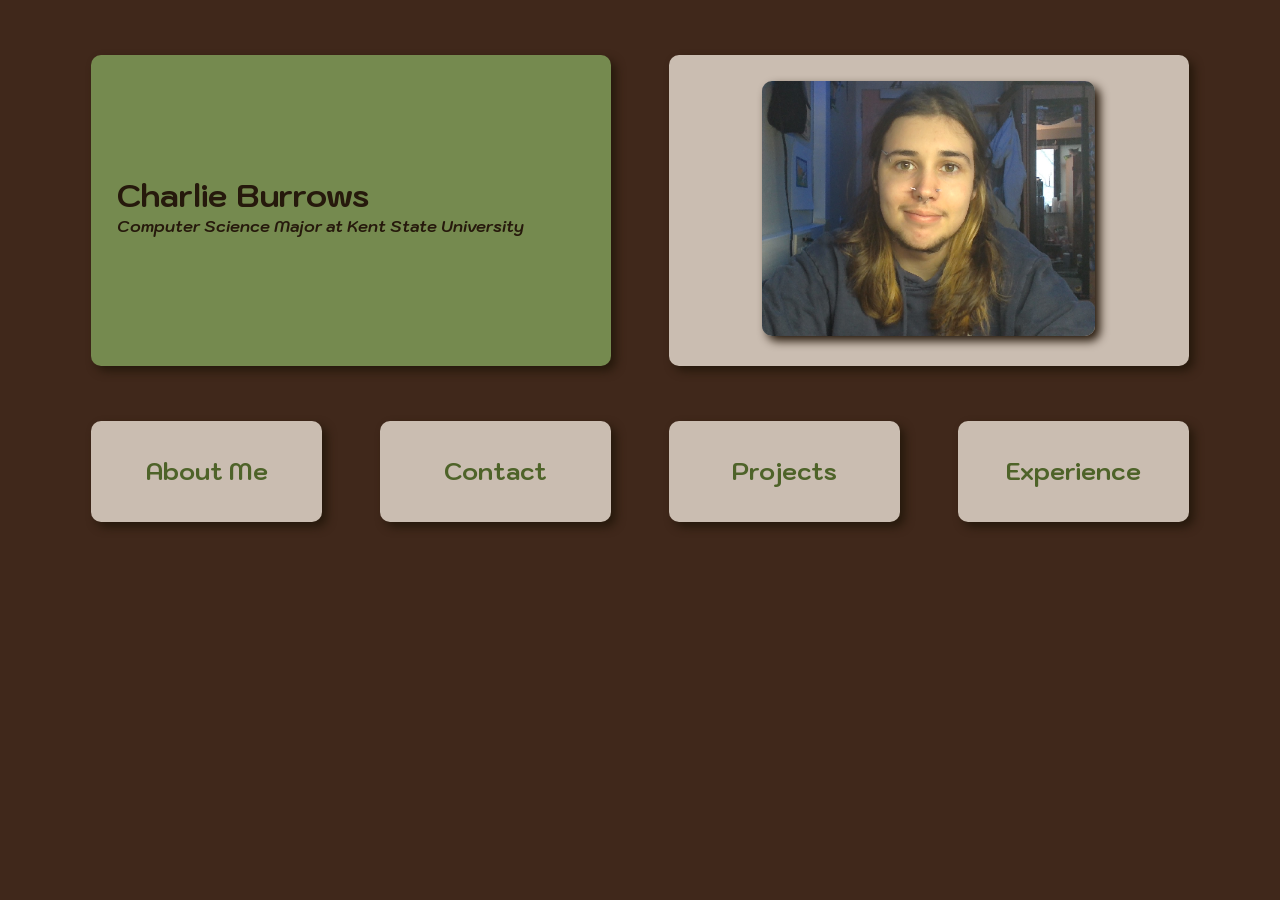
<file: index.html>
<!DOCTYPE html>
<head>
    <meta charset="UTF-8">
    <meta name="viewport" content="width=device-width, initial-scale=1.0">
    <title>Index</title>
    <link href="code/style.css" rel="stylesheet" type="text/css" media="all">
    <link href="https://fonts.googleapis.com/css?family=Kodchasan&display=swap" rel="stylesheet">
</head>
<body>
   <div class="mainBox">
      <div class="headerBox">
         <div class="titleCont">
            <div class="titletext" style="margin-top:20%">
               Charlie Burrows
            </div>
            <div class="bodytext">
               Computer Science Major at Kent State University
            </div>
         </div>
        <div class="cont imageCont">
            <img class="pic" src="images/mePicSmall.png" alt="picture of me">
         </div>
      </div>
      <div class="bodyBox">
         <a class="firstCont" href="about.html">
            <div class="linkBox cont">
                  About Me
            </div>
         </a>
         <a class="secondCont" href="contact.html">
            <div class="linkBox cont">
                  Contact
            </div>
         </a>
          <a class="thirdCont" href="projects.html">
            <div class="linkBox cont">
                  Projects
            </div>
         </a>
          <a class="fourthCont" href="experience.html">
            <div class="linkBox cont">
                  Experience
            </div>
         </a>
      </div>
   </div>
</body>
</file>
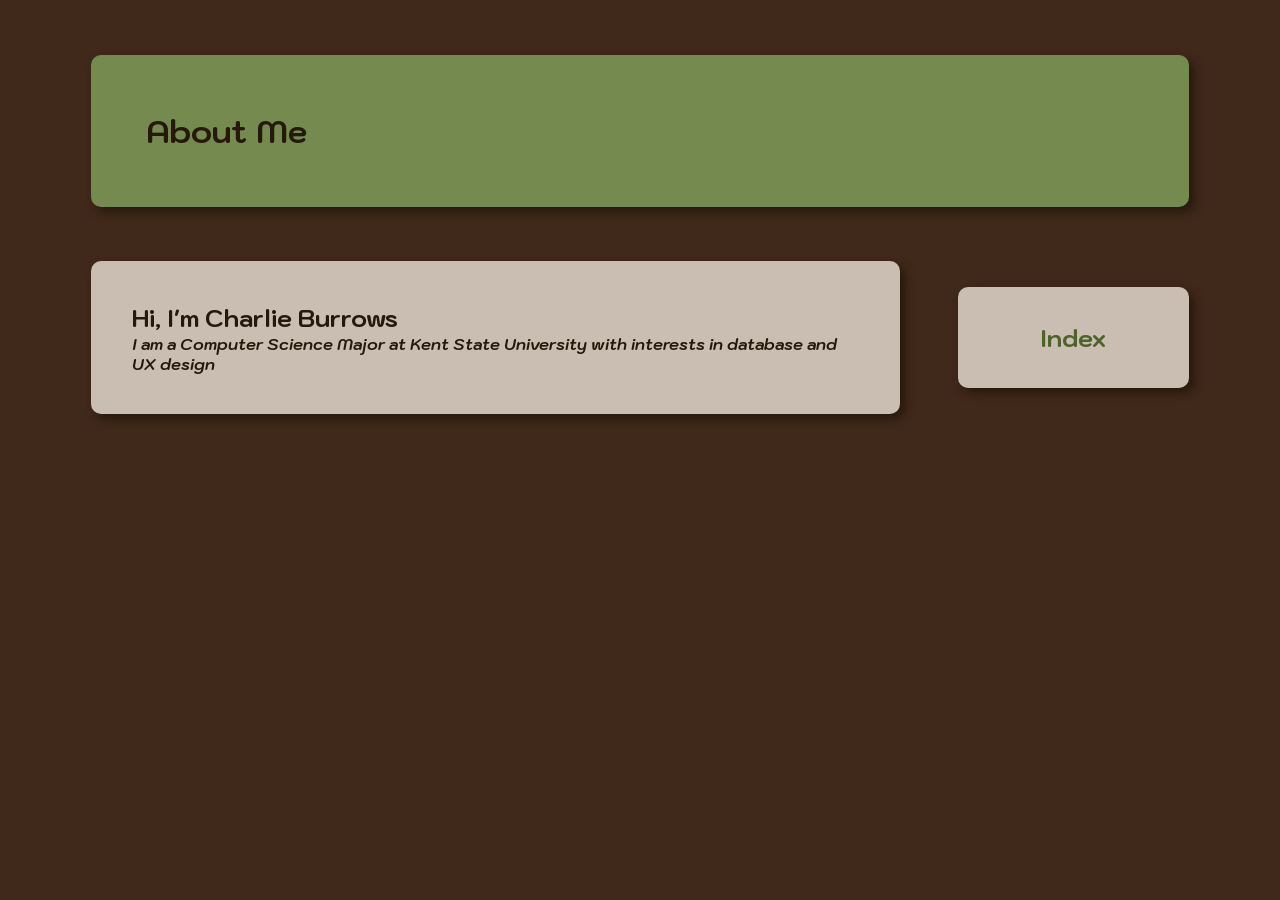
<file: about.html>
<!DOCTYPE html>
<head>
    <meta charset="UTF-8">
    <meta name="viewport" content="width=device-width, initial-scale=1.0">
    <title>About</title>
    <link href="code/style.css" rel="stylesheet" type="text/css" media="all">
    <link href="https://fonts.googleapis.com/css?family=Kodchasan&display=swap" rel="stylesheet">
</head>
<body>
   <div class="mainBox">
      <div class="headerBox">
         <div class="fullTitleCont titletext">About Me</div>
      </div>
      <div class="bodyBox">
         <div class="cont infoCont">
            <div class="subtitletext">Hi, I'm Charlie Burrows</div>
            <div class="bodytext">I am a Computer Science Major at Kent State University with interests in database and UX design</div>
         </div>
        <a class="fourthCont" href="index.html">
            <div class="linkBox cont">Index</div>
         </a>
      </div>
   </div>
</body>
</file>
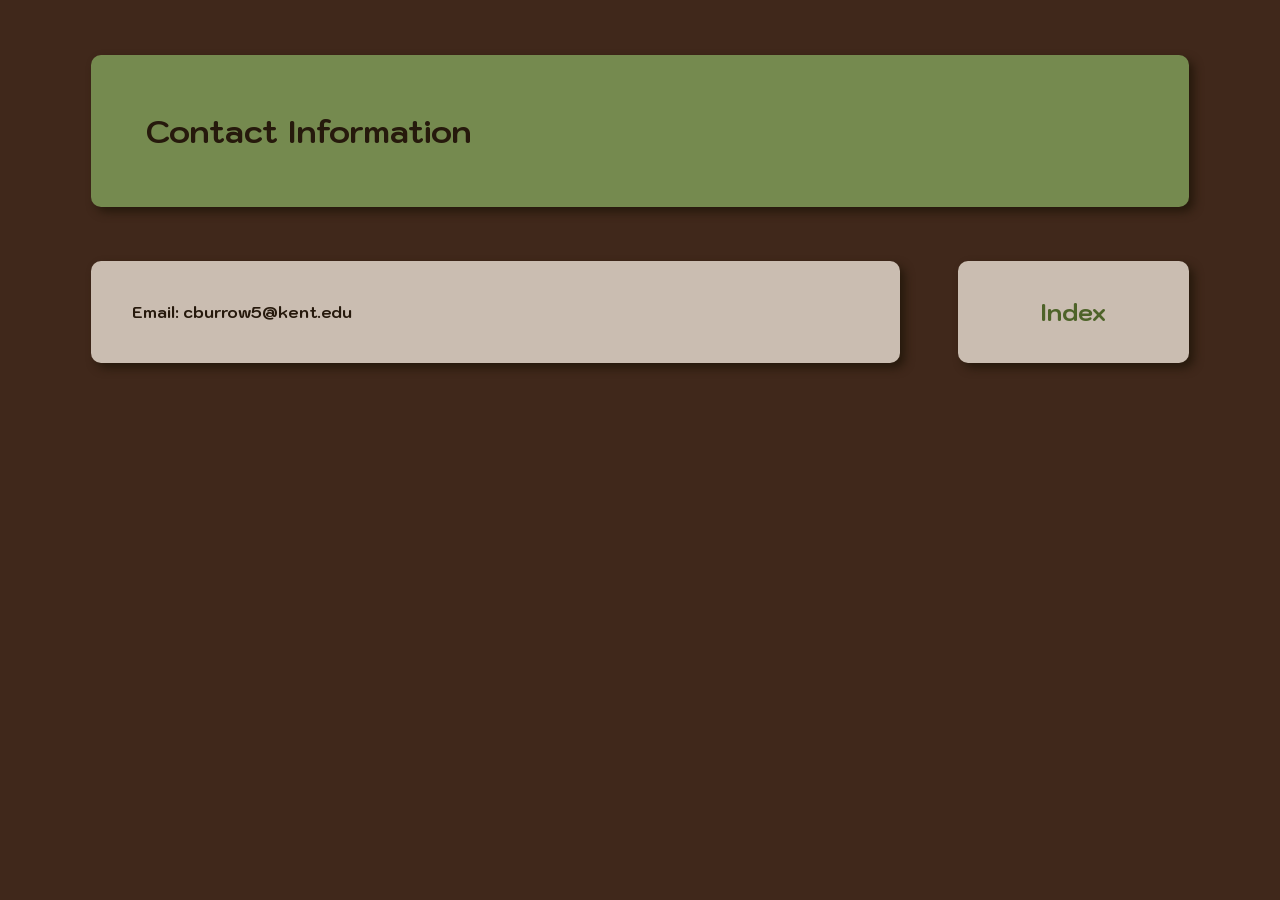
<file: contact.html>
<!DOCTYPE html>
<head>
    <meta charset="UTF-8">
    <meta name="viewport" content="width=device-width, initial-scale=1.0">
    <title>Contact</title>
    <link href="code/style.css" rel="stylesheet" type="text/css" media="all">
    <link href="https://fonts.googleapis.com/css?family=Kodchasan&display=swap" rel="stylesheet">
</head>
<body>
   <div class="mainBox">
      <div class="headerBox">
         <div class="fullTitleCont titletext">Contact Information</div>
      </div>
      <div class="bodyBox">
         <div class="cont infoCont">Email: cburrow5@kent.edu</div>
        <a class="fourthCont" href="index.html">
            <div class="linkBox cont">Index</div>
         </a>
      </div>
   </div>
</body>
</file>
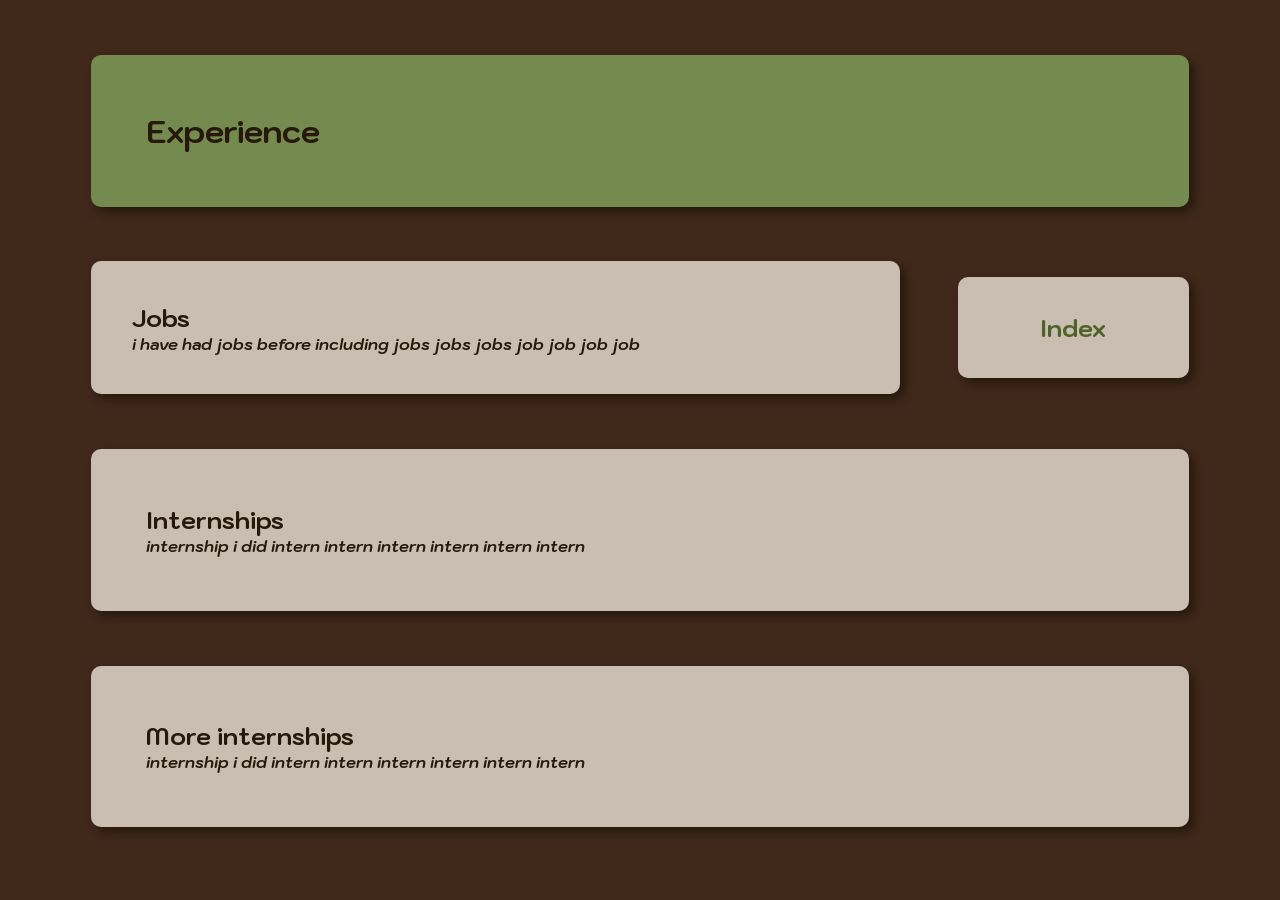
<file: experience.html>
<!DOCTYPE html>
<head>
    <meta charset="UTF-8">
    <meta name="viewport" content="width=device-width, initial-scale=1.0">
    <title>Experience</title>
    <link href="code/style.css" rel="stylesheet" type="text/css" media="all">
    <link href="https://fonts.googleapis.com/css?family=Kodchasan&display=swap" rel="stylesheet">
</head>
<body>
   <div class="mainBox">
      <div class="headerBox">
         <div class="fullTitleCont titletext">Experience</div>
      </div>
      <div class="bodyBox">
         <div class="cont infoCont">
            <div class="subtitletext">Jobs</div>
            <div class="bodytext">i have had jobs before including jobs jobs jobs job job job job</div>
         </div>
        <a class="fourthCont" href="index.html">
            <div class="linkBox cont">Index</div>
         </a>
          <div class="cont lowerInfoCont" style="margin-bottom:0%;">
            <div class="subtitletext">Internships</div>
            <div class="bodytext">internship i did intern intern intern intern intern intern</div>
         </div>
         <div class="cont lowerInfoCont">
            <div class="subtitletext">More internships</div>
            <div class="bodytext">internship i did intern intern intern intern intern intern</div>
         </div>
      </div>
   </div>
</body>
</file>
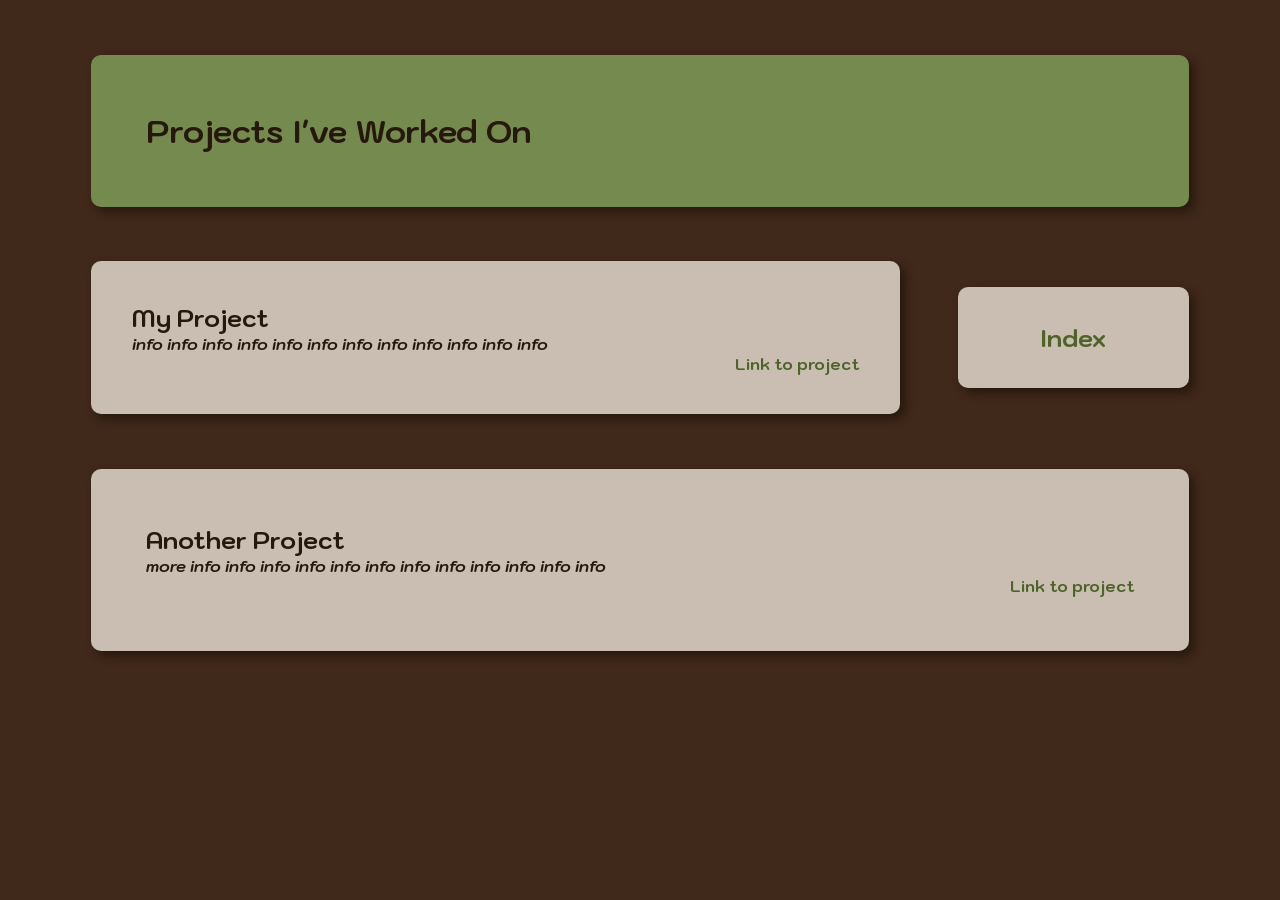
<file: projects.html>
<!DOCTYPE html>
<head>
    <meta charset="UTF-8">
    <meta name="viewport" content="width=device-width, initial-scale=1.0">
    <title>Projects</title>
    <link href="code/style.css" rel="stylesheet" type="text/css" media="all">
    <link href="https://fonts.googleapis.com/css?family=Kodchasan&display=swap" rel="stylesheet">
</head>
<body>
   <div class="mainBox">
      <div class="headerBox">
         <div class="fullTitleCont titletext">Projects I've Worked On</div>
      </div>
      <div class="bodyBox">
         <div class="cont infoCont">
            <div class="subtitletext">My Project</div>
            <div class="bodytext">info info info info info info info info info info info info</div>
            <div class="linktext">
               <a href="https://en.wikipedia.org/wiki/Project">Link to project</a>
            </div>
         </div>
        <a class="fourthCont" href="index.html">
            <div class="linkBox cont">Index</div>
         </a>
         <div class="cont lowerInfoCont">
            <div class="subtitletext">Another Project</div>
            <div class="bodytext">more info info info info info info info info info info info info</div>
            <div class="linktext">
               <a href="https://en.wikipedia.org/wiki/Project">Link to project</a>
            </div>
         </div>
      </div>
   </div>
</body>
</file>
<file: code/style.css>
body{
  background-color:rgb(64, 40, 27);
  color:rgb(38, 25, 12);
  display:grid;
  /*overflow:hidden;*/
  margin:0%;
  font-family: Kodchasan;
  font-weight: bold;
}
a,a:visited{
  text-decoration:none;
  font-style:normal;
  color:rgb(78, 99, 41);
}
a:hover{
  text-decoration:underline;
  font-style:italic;
  color:rgb(40, 49, 23);
}


.mainBox{
  display:grid;
  grid-template-columns:1fr 12fr 1fr;
  
}
.headerBox,.bodyBox{
  grid-column-start:2;
  grid-column-end:3;
  display:grid;
}
.headerBox{
  grid-template-columns:9fr 1fr 9fr;
  margin-bottom:5%;
  margin-top:5%;
}
.bodyBox{
  grid-template-columns:4fr 1fr 4fr 1fr 4fr 1fr 4fr;
}


.titleCont,.firstCont{
  grid-column-start: 1;
  grid-column-end: 2;
}
.imageCont,.secondCont{
  grid-column-start: 3;
  grid-column-end: 4;
}
.thirdCont{
  grid-column-start: 5;
  grid-column-end: 6;
}
.fourthCont{
  grid-column-start: 7;
  grid-column-end: 8;
}
.infoCont{
  grid-column-start: 1;
  grid-column-end:6;
}
.fullTitleCont{
  grid-column-start: 1;
  grid-column-end: 4;
}
.lowerInfoCont{
  grid-column-start:1;
  grid-column-end:8;
  margin-top:5%;
  margin-bottom:5%;
}

.firstCont,.secondCont, .thirdCont, .fourthCont{
  margin-top:auto;
  margin-bottom:auto;
}

.imageCont{
  text-align:center;
}
.linktext{
  text-align:right;
}
.titleCont,.fullTitleCont{
  background-color: rgb(117, 138, 79);
  box-shadow:5px 5px 10px rgb(38, 25, 12);
  padding:5%;
  border-radius:10px;
}
.cont{
  box-shadow:5px 5px 10px rgb(38, 25, 12);
  padding:5%;
  border-radius:10px;
  background-color: rgb(202, 189, 177);
}
.pic{
  box-shadow:5px 5px 10px rgb(38, 25, 12);
  max-width:100%;
  border-radius:10px;
}
.titletext{
  font-size:2em;
}
.subtitletext{
  font-size:1.5em;
}
.bodytext{
  font-size:1em;
  font-style:italic;
}
.linkBox{
  font-size:1.5em;
  padding-top:15%;
  padding-bottom:15%;
  text-align:center;
}
.linkBox:hover{
  background-color: rgb(198, 174, 154);
}
</file>
